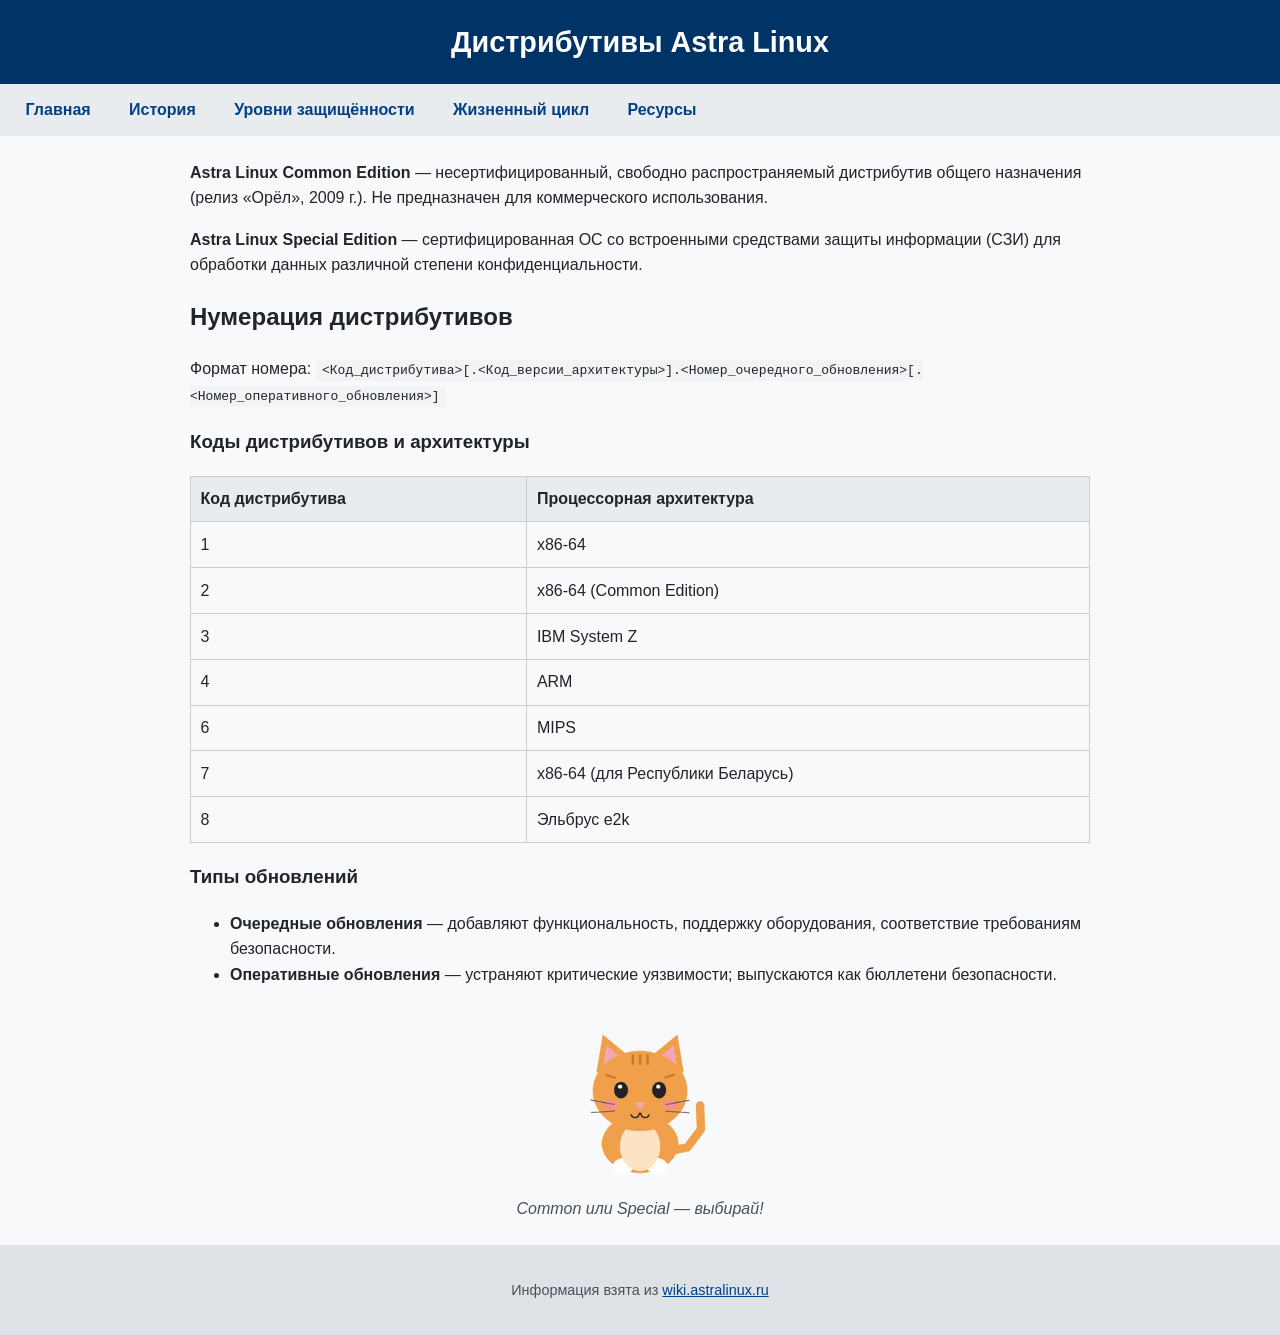
<file: distributions.html>
<!DOCTYPE html>
<html lang="ru">
<head>
 <meta charset="UTF-8" />
 <meta name="viewport" content="width=device-width, initial-scale=1.0"/>
 <title>Дистрибутивы Astra Linux</title>
 <link rel="stylesheet" href="css/style.css" />
</head>
<body>
 <header>
   <h1>Дистрибутивы Astra Linux</h1>
 </header>
 <nav>
   <ul>
     <li><a href="index.html">Главная</a></li>
     <li><a href="history.html">История</a></li>
     <li><a href="security-levels.html">Уровни защищённости</a></li>
     <li><a href="lifecycle.html">Жизненный цикл</a></li>
     <li><a href="resources.html">Ресурсы</a></li>
   </ul>
 </nav>
 <main>
   <p><strong>Astra Linux Common Edition</strong> — несертифицированный, свободно распространяемый дистрибутив общего назначения (релиз «Орёл», 2009 г.). Не предназначен для коммерческого использования.</p>
   <p><strong>Astra Linux Special Edition</strong> — сертифицированная ОС со встроенными средствами защиты информации (СЗИ) для обработки данных различной степени конфиденциальности.</p>
   <h2>Нумерация дистрибутивов</h2>
   <p>Формат номера: <code>&lt;Код_дистрибутива&gt;[.&lt;Код_версии_архитектуры&gt;].&lt;Номер_очередного_обновления&gt;[.&lt;Номер_оперативного_обновления&gt;]</code></p>
   <h3>Коды дистрибутивов и архитектуры</h3>
   <table>
     <thead>
       <tr>
         <th>Код дистрибутива</th>
         <th>Процессорная архитектура</th>
       </tr>
     </thead>
     <tbody>
       <tr><td>1</td><td>x86-64</td></tr>
       <tr><td>2</td><td>x86-64 (Common Edition)</td></tr>
       <tr><td>3</td><td>IBM System Z</td></tr>
       <tr><td>4</td><td>ARM</td></tr>
       <tr><td>6</td><td>MIPS</td></tr>
       <tr><td>7</td><td>x86-64 (для Республики Беларусь)</td></tr>
       <tr><td>8</td><td>Эльбрус e2k</td></tr>
     </tbody>
   </table>
   <h3>Типы обновлений</h3>
   <ul>
     <li><strong>Очередные обновления</strong> — добавляют функциональность, поддержку оборудования, соответствие требованиям безопасности.</li>
     <li><strong>Оперативные обновления</strong> — устраняют критические уязвимости; выпускаются как бюллетени безопасности.</li>
   </ul>
   <figure class="sticker">
     <img src="images/cat-sticker.gif" alt="Анимированный стикер с котиком">
     <figcaption>Common или Special — выбирай!</figcaption>
   </figure>
 </main>
 <footer>
   <p>Информация взята из <a href="https://wiki.astralinux.ru" target="_blank">wiki.astralinux.ru</a></p>
 </footer>
</body>
</html>
</file>
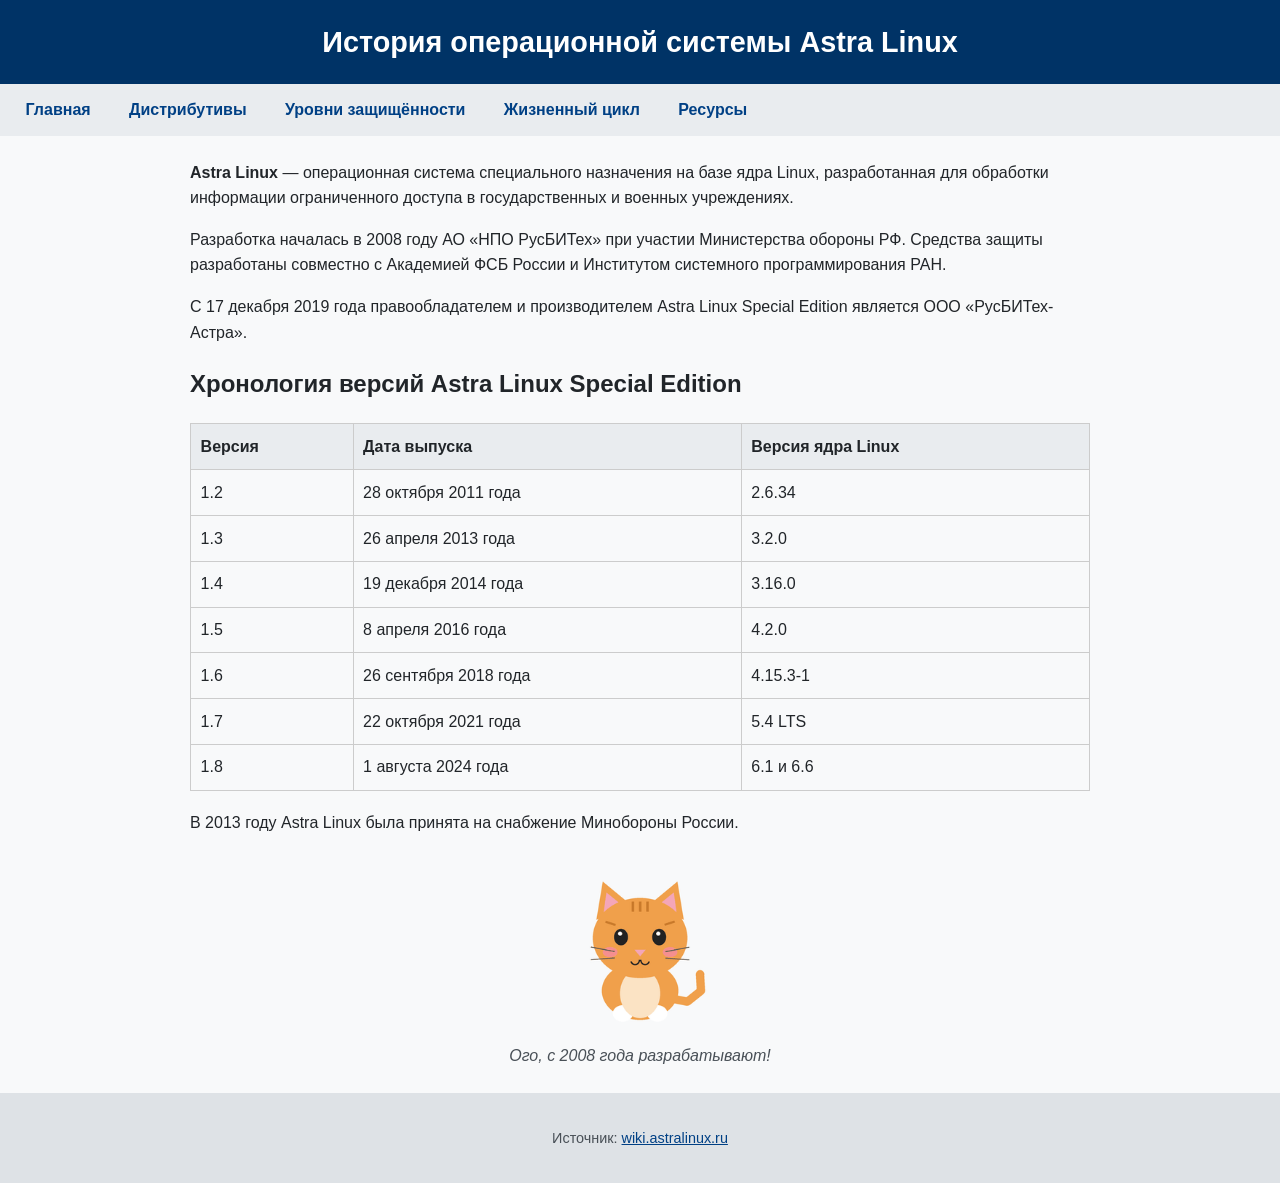
<file: history.html>
<!DOCTYPE html>
<html lang="ru">
<head>
 <meta charset="UTF-8" />
 <meta name="viewport" content="width=device-width, initial-scale=1.0"/>
 <title>История Astra Linux</title>
 <link rel="stylesheet" href="css/style.css" />
</head>
<body>
 <header>
   <h1>История операционной системы Astra Linux</h1>
 </header>
 <nav>
   <ul>
     <li><a href="index.html">Главная</a></li>
     <li><a href="distributions.html">Дистрибутивы</a></li>
     <li><a href="security-levels.html">Уровни защищённости</a></li>
     <li><a href="lifecycle.html">Жизненный цикл</a></li>
     <li><a href="resources.html">Ресурсы</a></li>
   </ul>
 </nav>
 <main>
   <p><strong>Astra Linux</strong> — операционная система специального назначения на базе ядра Linux, разработанная для обработки информации ограниченного доступа в государственных и военных учреждениях.</p>
   <p>Разработка началась в 2008 году АО «НПО РусБИТех» при участии Министерства обороны РФ. Средства защиты разработаны совместно с Академией ФСБ России и Институтом системного программирования РАН.</p>
   <p>С 17 декабря 2019 года правообладателем и производителем Astra Linux Special Edition является ООО «РусБИТех-Астра».</p>
   <h2>Хронология версий Astra Linux Special Edition</h2>
   <table>
     <thead>
       <tr>
         <th>Версия</th>
         <th>Дата выпуска</th>
         <th>Версия ядра Linux</th>
       </tr>
     </thead>
     <tbody>
       <tr><td>1.2</td><td>28 октября 2011 года</td><td>2.6.34</td></tr>
       <tr><td>1.3</td><td>26 апреля 2013 года</td><td>3.2.0</td></tr>
       <tr><td>1.4</td><td>19 декабря 2014 года</td><td>3.16.0</td></tr>
       <tr><td>1.5</td><td>8 апреля 2016 года</td><td>4.2.0</td></tr>
       <tr><td>1.6</td><td>26 сентября 2018 года</td><td>4.15.3-1</td></tr>
       <tr><td>1.7</td><td>22 октября 2021 года</td><td>5.4 LTS</td></tr>
       <tr><td>1.8</td><td>1 августа 2024 года</td><td>6.1 и 6.6</td></tr>
     </tbody>
   </table>
   <p>В 2013 году Astra Linux была принята на снабжение Минобороны России.</p>
   <figure class="sticker">
     <img src="images/cat-sticker.gif" alt="Анимированный стикер с котиком">
     <figcaption>Ого, с 2008 года разрабатывают!</figcaption>
   </figure>
 </main>
 <footer>
   <p>Источник: <a href="https://wiki.astralinux.ru" target="_blank">wiki.astralinux.ru</a></p>
 </footer>
</body>
</html>
</file>
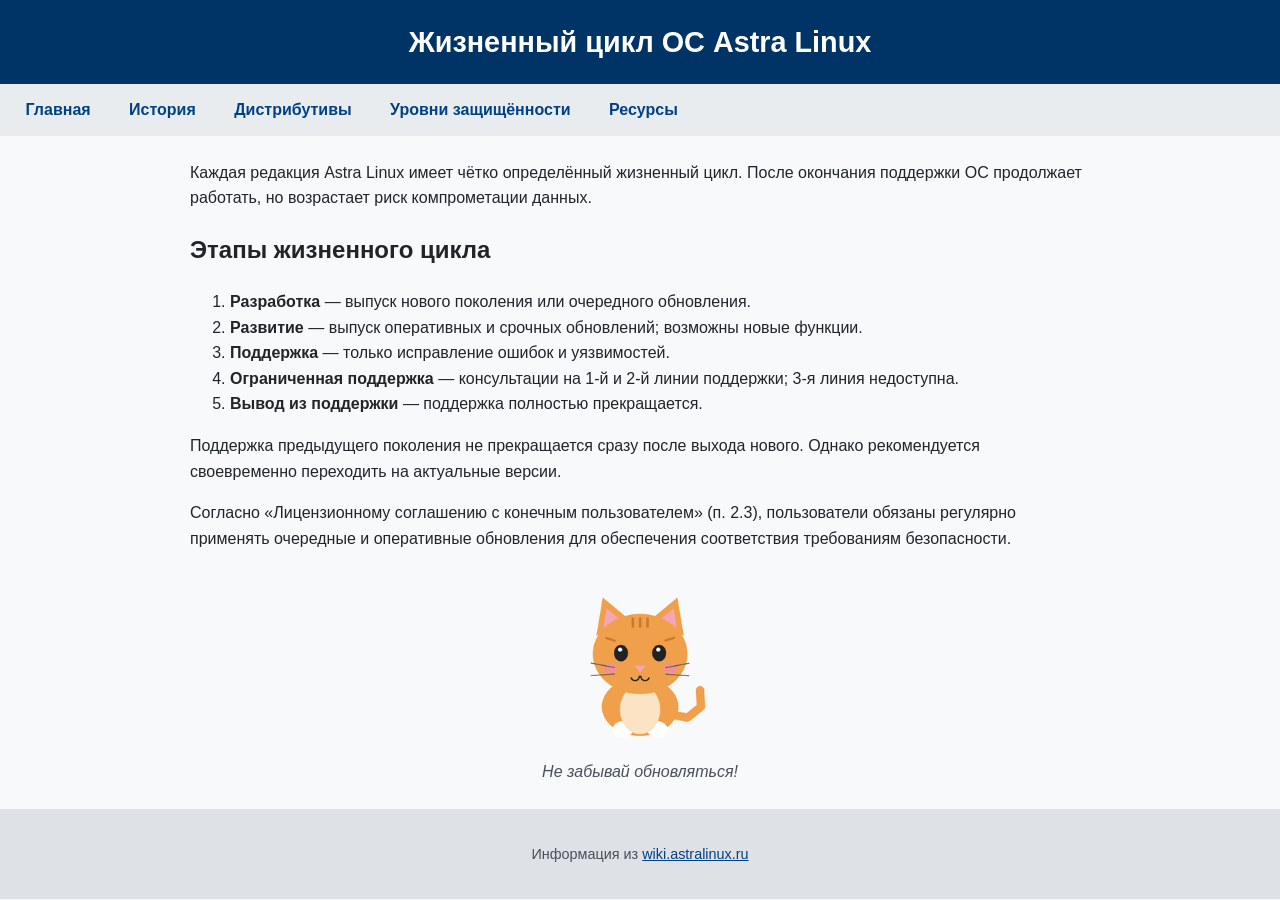
<file: lifecycle.html>
<!DOCTYPE html>
<html lang="ru">
<head>
 <meta charset="UTF-8" />
 <meta name="viewport" content="width=device-width, initial-scale=1.0"/>
 <title>Жизненный цикл ОС</title>
 <link rel="stylesheet" href="css/style.css" />
</head>
<body>
 <header>
   <h1>Жизненный цикл ОС Astra Linux</h1>
 </header>
 <nav>
   <ul>
     <li><a href="index.html">Главная</a></li>
     <li><a href="history.html">История</a></li>
     <li><a href="distributions.html">Дистрибутивы</a></li>
     <li><a href="security-levels.html">Уровни защищённости</a></li>
     <li><a href="resources.html">Ресурсы</a></li>
   </ul>
 </nav>
 <main>
   <p>Каждая редакция Astra Linux имеет чётко определённый жизненный цикл. После окончания поддержки ОС продолжает работать, но возрастает риск компрометации данных.</p>
   <h2>Этапы жизненного цикла</h2>
   <ol>
     <li><strong>Разработка</strong> — выпуск нового поколения или очередного обновления.</li>
     <li><strong>Развитие</strong> — выпуск оперативных и срочных обновлений; возможны новые функции.</li>
     <li><strong>Поддержка</strong> — только исправление ошибок и уязвимостей.</li>
     <li><strong>Ограниченная поддержка</strong> — консультации на 1-й и 2-й линии поддержки; 3-я линия недоступна.</li>
     <li><strong>Вывод из поддержки</strong> — поддержка полностью прекращается.</li>
   </ol>
   <p>Поддержка предыдущего поколения не прекращается сразу после выхода нового. Однако рекомендуется своевременно переходить на актуальные версии.</p>
   <p>Согласно «Лицензионному соглашению с конечным пользователем» (п. 2.3), пользователи обязаны регулярно применять очередные и оперативные обновления для обеспечения соответствия требованиям безопасности.</p>
   <figure class="sticker">
     <img src="images/cat-sticker.gif" alt="Анимированный стикер с котиком">
     <figcaption>Не забывай обновляться!</figcaption>
   </figure>
 </main>
 <footer>
   <p>Информация из <a href="https://wiki.astralinux.ru" target="_blank">wiki.astralinux.ru</a></p>
 </footer>
</body>
</html>
</file>
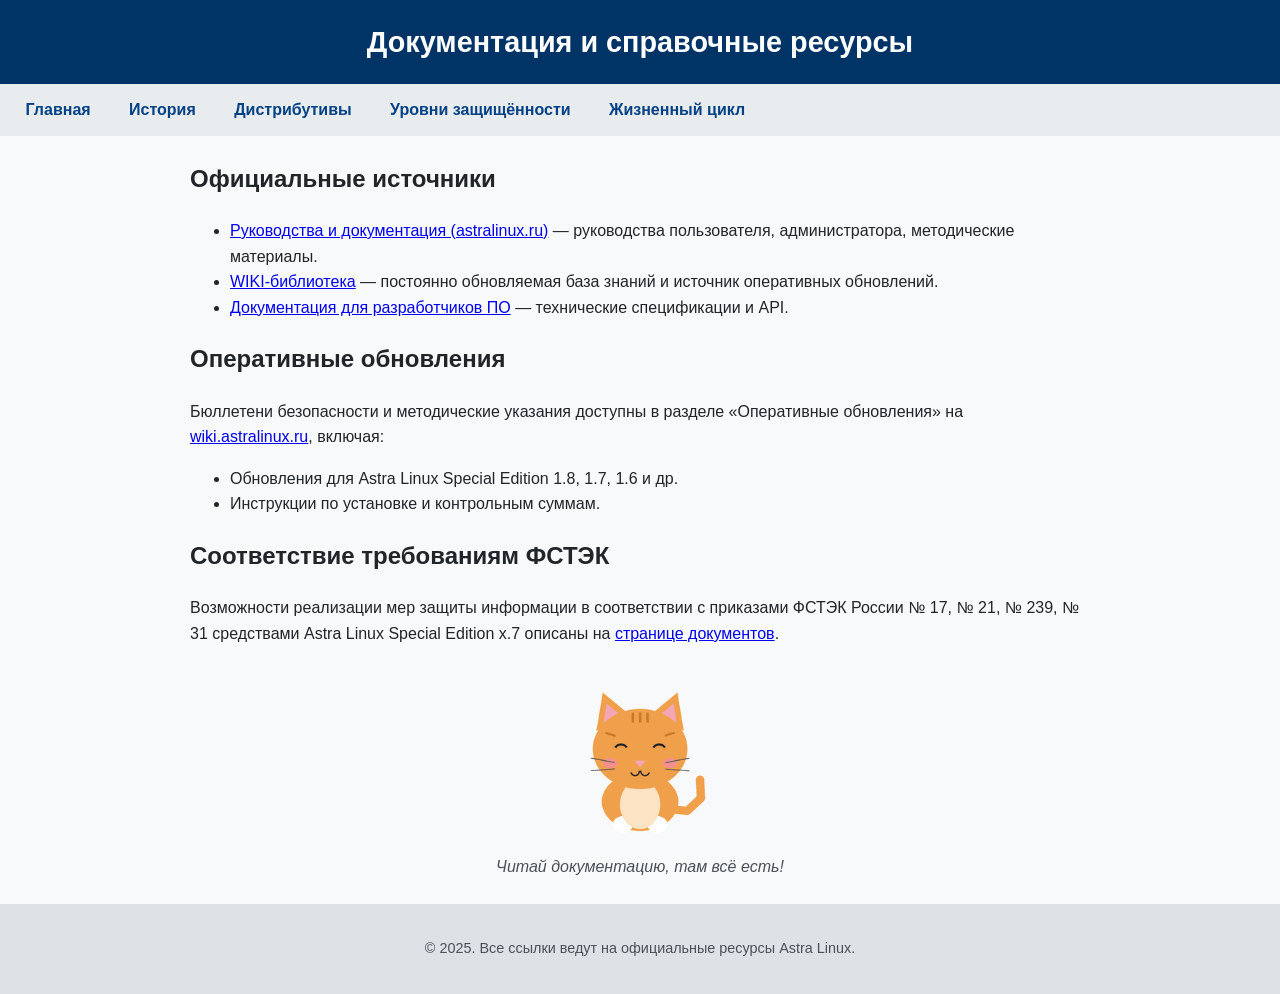
<file: resources.html>
<!DOCTYPE html>
<html lang="ru">
<head>
 <meta charset="UTF-8" />
 <meta name="viewport" content="width=device-width, initial-scale=1.0"/>
 <title>Документация и ресурсы</title>
 <link rel="stylesheet" href="css/style.css" />
</head>
<body>
 <header>
   <h1>Документация и справочные ресурсы</h1>
 </header>
 <nav>
   <ul>
     <li><a href="index.html">Главная</a></li>
     <li><a href="history.html">История</a></li>
     <li><a href="distributions.html">Дистрибутивы</a></li>
     <li><a href="security-levels.html">Уровни защищённости</a></li>
     <li><a href="lifecycle.html">Жизненный цикл</a></li>
   </ul>
 </nav>
 <main>
   <h2>Официальные источники</h2>
   <ul>
     <li><a href="https://astralinux.ru/info/documents/" target="_blank">Руководства и документация (astralinux.ru)</a> — руководства пользователя, администратора, методические материалы.</li>
     <li><a href="https://wiki.astralinux.ru/" target="_blank">WIKI-библиотека</a> — постоянно обновляемая база знаний и источник оперативных обновлений.</li>
     <li><a href="https://docs.astralinux.ru/" target="_blank">Документация для разработчиков ПО</a> — технические спецификации и API.</li>
   </ul>
   <h2>Оперативные обновления</h2>
   <p>Бюллетени безопасности и методические указания доступны в разделе «Оперативные обновления» на <a href="https://wiki.astralinux.ru" target="_blank">wiki.astralinux.ru</a>, включая:</p>
   <ul>
     <li>Обновления для Astra Linux Special Edition 1.8, 1.7, 1.6 и др.</li>
     <li>Инструкции по установке и контрольным суммам.</li>
   </ul>
   <h2>Соответствие требованиям ФСТЭК</h2>
   <p>Возможности реализации мер защиты информации в соответствии с приказами ФСТЭК России № 17, № 21, № 239, № 31 средствами Astra Linux Special Edition x.7 описаны на <a href="https://astralinux.ru/info/documents/" target="_blank">странице документов</a>.</p>
   <figure class="sticker">
     <img src="images/cat-sticker.gif" alt="Анимированный стикер с котиком">
     <figcaption>Читай документацию, там всё есть!</figcaption>
   </figure>
 </main>
 <footer>
   <p>© 2025. Все ссылки ведут на официальные ресурсы Astra Linux.</p>
 </footer>
</body>
</html>
</file>
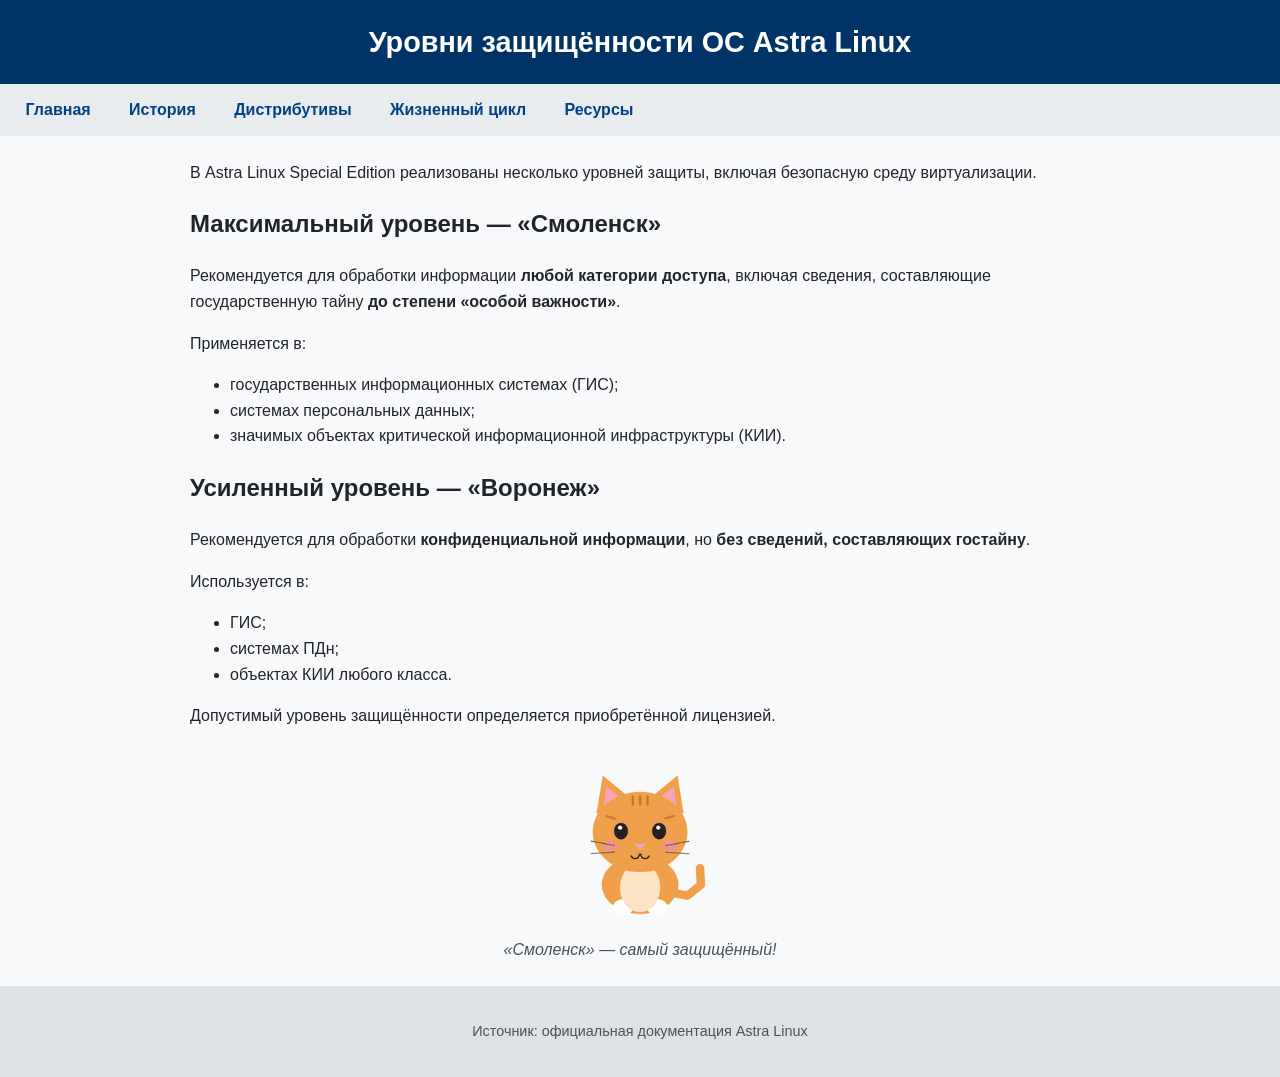
<file: security-levels.html>
<!DOCTYPE html>
<html lang="ru">
<head>
 <meta charset="UTF-8" />
 <meta name="viewport" content="width=device-width, initial-scale=1.0"/>
 <title>Уровни защищённости</title>
 <link rel="stylesheet" href="css/style.css" />
</head>
<body>
 <header>
   <h1>Уровни защищённости ОС Astra Linux</h1>
 </header>
 <nav>
   <ul>
     <li><a href="index.html">Главная</a></li>
     <li><a href="history.html">История</a></li>
     <li><a href="distributions.html">Дистрибутивы</a></li>
     <li><a href="lifecycle.html">Жизненный цикл</a></li>
     <li><a href="resources.html">Ресурсы</a></li>
   </ul>
 </nav>
 <main>
   <p>В Astra Linux Special Edition реализованы несколько уровней защиты, включая безопасную среду виртуализации.</p>
   <h2>Максимальный уровень — «Смоленск»</h2>
   <p>Рекомендуется для обработки информации <strong>любой категории доступа</strong>, включая сведения, составляющие государственную тайну <strong>до степени «особой важности»</strong>.</p>
   <p>Применяется в:</p>
   <ul>
     <li>государственных информационных системах (ГИС);</li>
     <li>системах персональных данных;</li>
     <li>значимых объектах критической информационной инфраструктуры (КИИ).</li>
   </ul>
   <h2>Усиленный уровень — «Воронеж»</h2>
   <p>Рекомендуется для обработки <strong>конфиденциальной информации</strong>, но <strong>без сведений, составляющих гостайну</strong>.</p>
   <p>Используется в:</p>
   <ul>
     <li>ГИС;</li>
     <li>системах ПДн;</li>
     <li>объектах КИИ любого класса.</li>
   </ul>
   <p>Допустимый уровень защищённости определяется приобретённой лицензией.</p>
   <figure class="sticker">
     <img src="images/cat-sticker.gif" alt="Анимированный стикер с котиком">
     <figcaption>«Смоленск» — самый защищённый!</figcaption>
   </figure>
 </main>
 <footer>
   <p>Источник: официальная документация Astra Linux</p>
 </footer>
</body>
</html>
</file>
<file: css/style.css>
body {
 font-family: 'Segoe UI', Tahoma, Geneva, Verdana, sans-serif;
 margin: 0;
 padding: 0;
 background-color: #f8f9fa;
 color: #212529;
 line-height: 1.6;
}
header {
 background-color: #003366;
 color: white;
 padding: 1.2rem;
 text-align: center;
}
header h1 {
 margin: 0;
 font-size: 1.8rem;
}
nav {
 background-color: #e9ecef;
 padding: 0.8rem 1rem;
}
nav ul {
 list-style: none;
 margin: 0;
 padding: 0;
 display: flex;
 flex-wrap: wrap;
 gap: 1.2rem;
}
nav a {
 text-decoration: none;
 color: #004085;
 font-weight: 600;
 padding: 0.4rem 0.6rem;
 border-radius: 4px;
 transition: background-color 0.2s;
}
nav a:hover {
 background-color: #d1d5db;
 text-decoration: none;
}
main {
 max-width: 900px;
 margin: 1.5rem auto;
 padding: 0 1.5rem;
}
main img {
 display: block;
 margin: 1rem auto;
 max-width: 100%;
 height: auto;
}
table {
 width: 100%;
 border-collapse: collapse;
 margin: 1.2rem 0;
}
th, td {
 border: 1px solid #ccc;
 padding: 0.6rem;
 text-align: left;
}
th {
 background-color: #e9ecef;
}
footer {
 text-align: center;
 padding: 1.2rem;
 background-color: #dee2e6;
 font-size: 0.9rem;
 color: #495057;
}
footer a {
 color: #004085;
 text-decoration: underline;
}
code {
 background-color: #f1f3f5;
 padding: 0.2rem 0.4rem;
 border-radius: 3px;
 font-family: monospace;
}
.sticker {
 text-align: center;
 margin: 2rem 0 1rem;
}
.sticker img {
 width: 160px;
 height: auto;
}
.sticker figcaption {
 font-style: italic;
 color: #495057;
}
</file>
